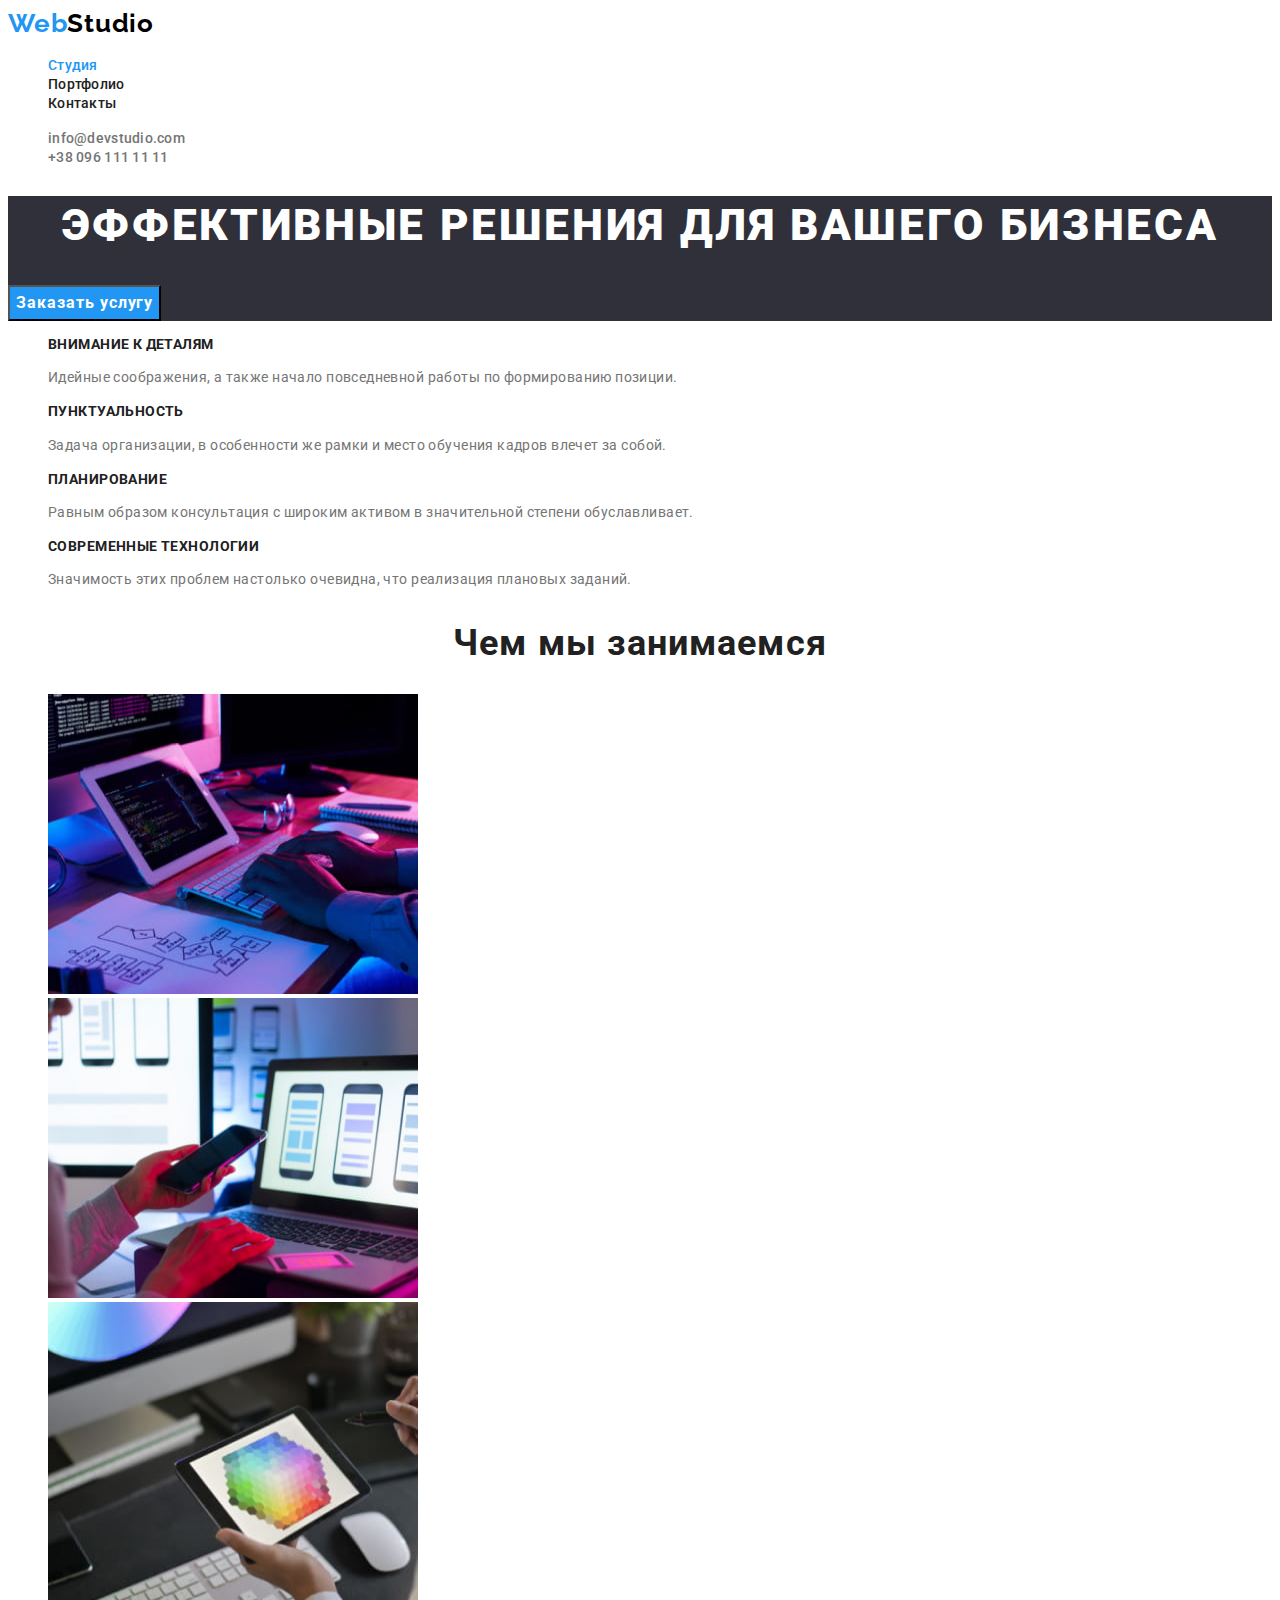
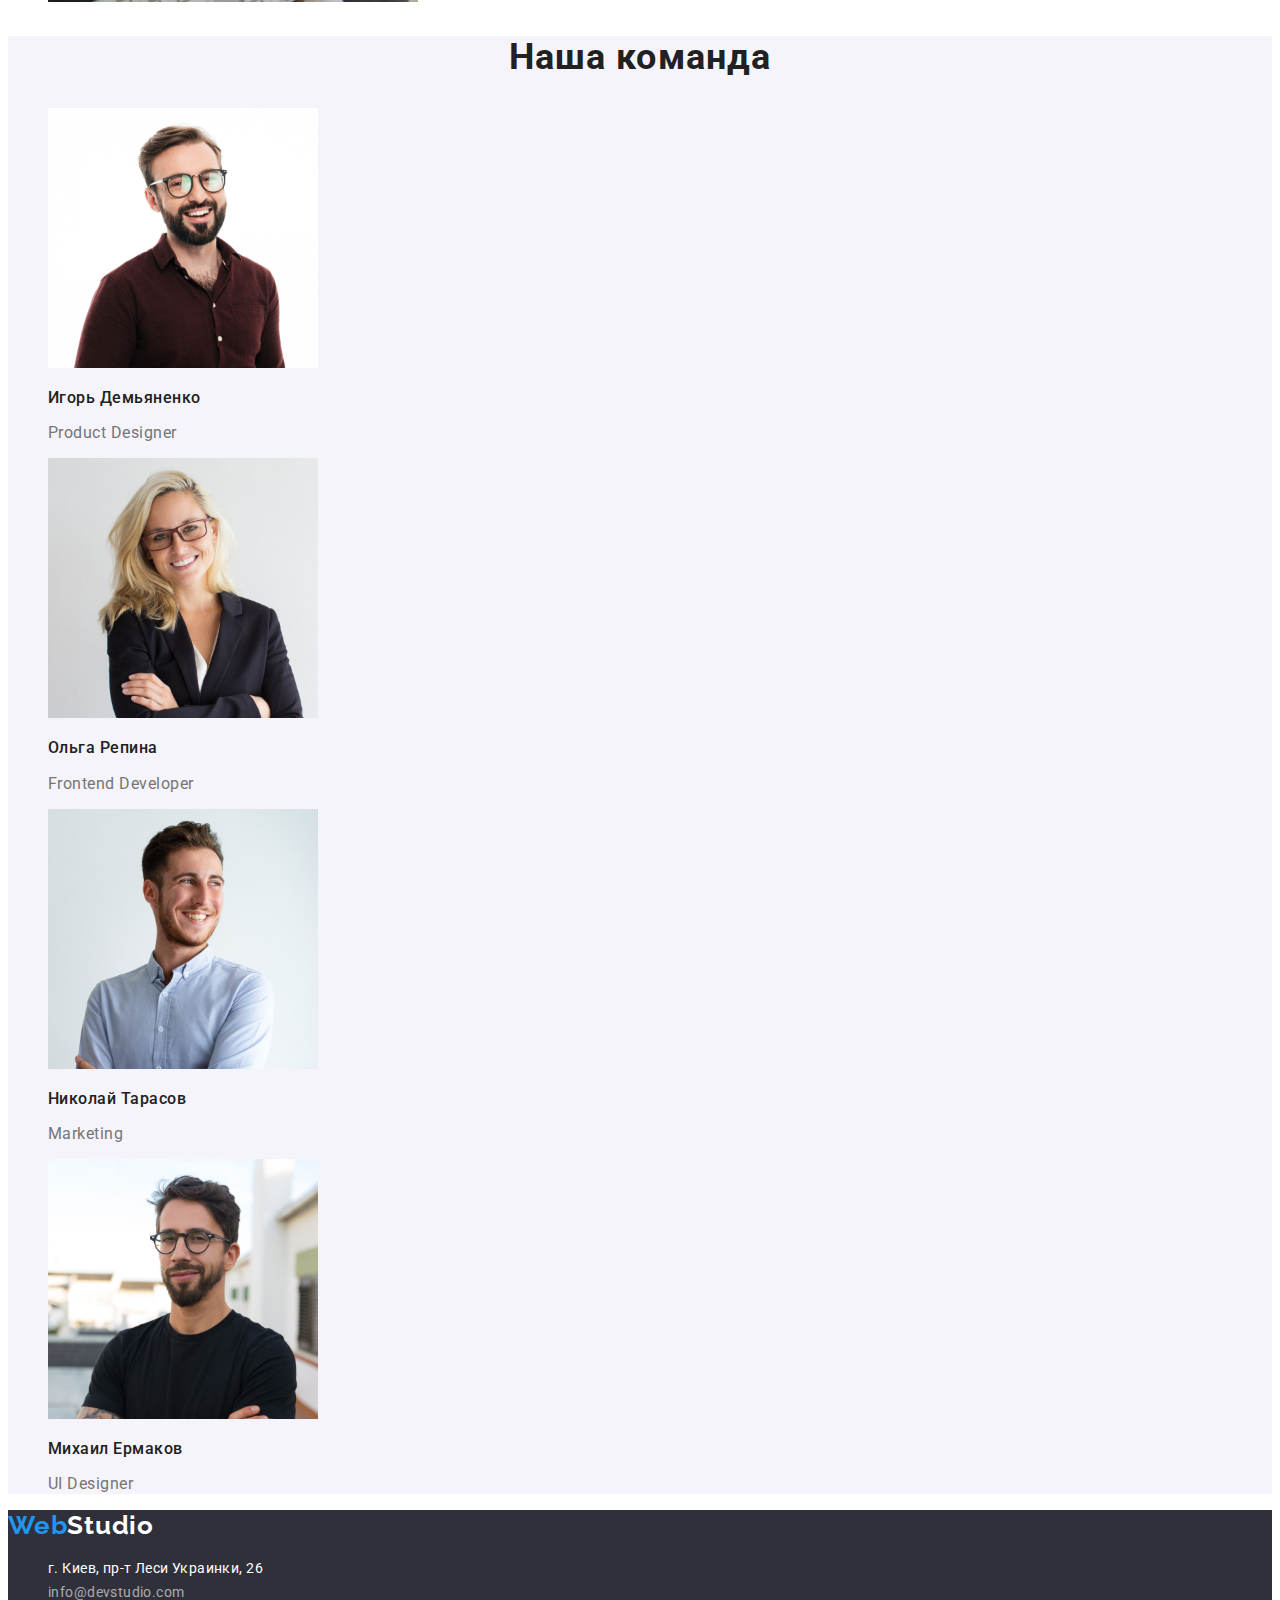
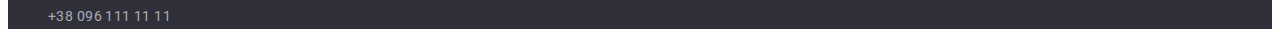
<file: index.html>
<!DOCTYPE html>
<html lang="ru">
<head>
    <meta charset="UTF-8">
    <meta http-equiv="X-UA-Compatible" content="IE=edge">
    <meta name="viewport" content="width=device-width, initial-scale=1.0">
    <title>Студия</title>
    <link href="https://fonts.googleapis.com/css2?family=Raleway:wght@700&family=Roboto:wght@400;500;700;900&display=swap" 
    rel="stylesheet">
    <link rel="stylesheet" href="./css/styles.css">
</head>
<body>
    <!-- навигация -->
    <header>
        <a href="#" class="logo"><span class="logo-web">Web</span>Studio</a>
        <nav>
            <ul class="nav-items">
                <li><a class="nav-items-link current" href="index.html" >Студия</a></li>
                <li><a class="nav-items-link" href="portfolio.html" >Портфолио</a></li>
                <li><a class="nav-items-link" href="#" >Контакты</a></li>
            </ul>
        </nav>
        <ul class="author">
            <li><a class="author-link" href="mailto:info@devstudio.com">info@devstudio.com</a></li>
            <li><a class="author-link" href="tel:+380961111111">+38 096 111 11 11</a></li>
        </ul>
    </header>
    <main>
    <!-- Шапка с кнопкой -->
    <section class="order-type">
        <h1 class="order-title">Эффективные решения для вашего бизнеса</h1>
        <button type="button" class="button-order"> Заказать услугу</button>
    </section>
<!-- Особенности . Скрыть заголовок! -->
    <section>
        <h2 hidden>Особенности</h2>
        <ul class="properties">
            <li class="properties-item"> 
                <h3 class="properties-title">Внимание к деталям</h3>
                <p class="properties-text">Идейные соображения, а также начало повседневной работы по формированию позиции.</p>
            </li>
            <li class="properties-item">
                <h3 class="properties-title">Пунктуальность</h3>
                <p class="properties-text">Задача организации, в особенности же рамки и место обучения кадров влечет за собой.</p>
                </li>
            <li class="properties-item">
                <h3 class="properties-title">Планирование</h3>
                <p class="properties-text">Равным образом консультация с широким активом в значительной степени обуславливает.</p>
                </li>
            <li class="properties-item">
                <h3 class="properties-title">Современные технологии</h3>
                <p class="properties-text">Значимость этих проблем настолько очевидна, что реализация плановых заданий.</p>
                </li>
        </ul>
    </section>
<!-- Чем занимаемся -->
    <section>
        <h2 class="work-title">Чем мы занимаемся</h2>
        <ul class="work-items">
            <li><img src="./images/index/box1.jpg" alt="Работа за компьютером" width="370" height="300"></li>
            <li><img src="./images/index/box2.jpg" alt="Работа за ноутбуком" width="370" height="300"></li>
            <li><img src="./images/index/box3.jpg" alt="Работа на планшете" width="370" height="300"></li>
        </ul>
    </section>
<!-- Наша команда -->
    <section class="our-team">
        <h2 class="our-team-title">Наша команда</h2>
        <ul class="our-team-items">
            <li>
                <img src="./images/index/photo1.jpg" alt="Игорь Демьяненко, Product Designer" width="270" height="260">  
                <h3 class="our-team-name">Игорь Демьяненко</h3>
                <p class="our-team-post">Product Designer</p>                                    
            </li>
            <li>
                <img src="./images/index/photo2.jpg" alt="Ольга Репина, Frontend Developer" width="270" height="260">  
                <h3 class="our-team-name">Ольга Репина</h3>
                <p class="our-team-post">Frontend Developer</p>
            </li>
            <li>
                <img src="./images/index/photo3.jpg" alt="Николай Тарасов, Marketing" width="270" height="260">  
                <h3 class="our-team-name">Николай Тарасов</h3>
                <p class="our-team-post">Marketing</p>
            </li>
            <li>
                <img src="./images/index/photo4.jpg" alt="Михаил Ермаков, UI Designer" width="270" height="260">  
                <h3 class="our-team-name">Михаил Ермаков</h3>
                <p class="our-team-post">UI Designer</p>
            </li>
        </ul>
    </section>
        
    </main>
    <!-- Подвал, футер -->
    <footer class="footer">
        <a class="logo-foot" 
        href="#" 
        target="_blank" 
        rel="noopener noreferrer">
        <span class="logo-web">Web</span>Studio</a>
        <address>
            <ul class="footer-list">
                <li><a class="link-map" 
                    href="https://goo.gl/maps/UUaV6C99xNGQSZhZA" 
                    target="_blank" 
                    rel="noopener noreferrer">г. Киев, пр-т Леси Украинки, 26</a></li>
                <li><a class="contacts" href="mailto:info@devstudio.com">info@devstudio.com</a></li>
                <li><a class="contacts" href="tel:+380961111111">+38 096 111 11 11</a></li>
            </ul>        
        </address>      
    </footer>
   
</body>
</html>
</file>
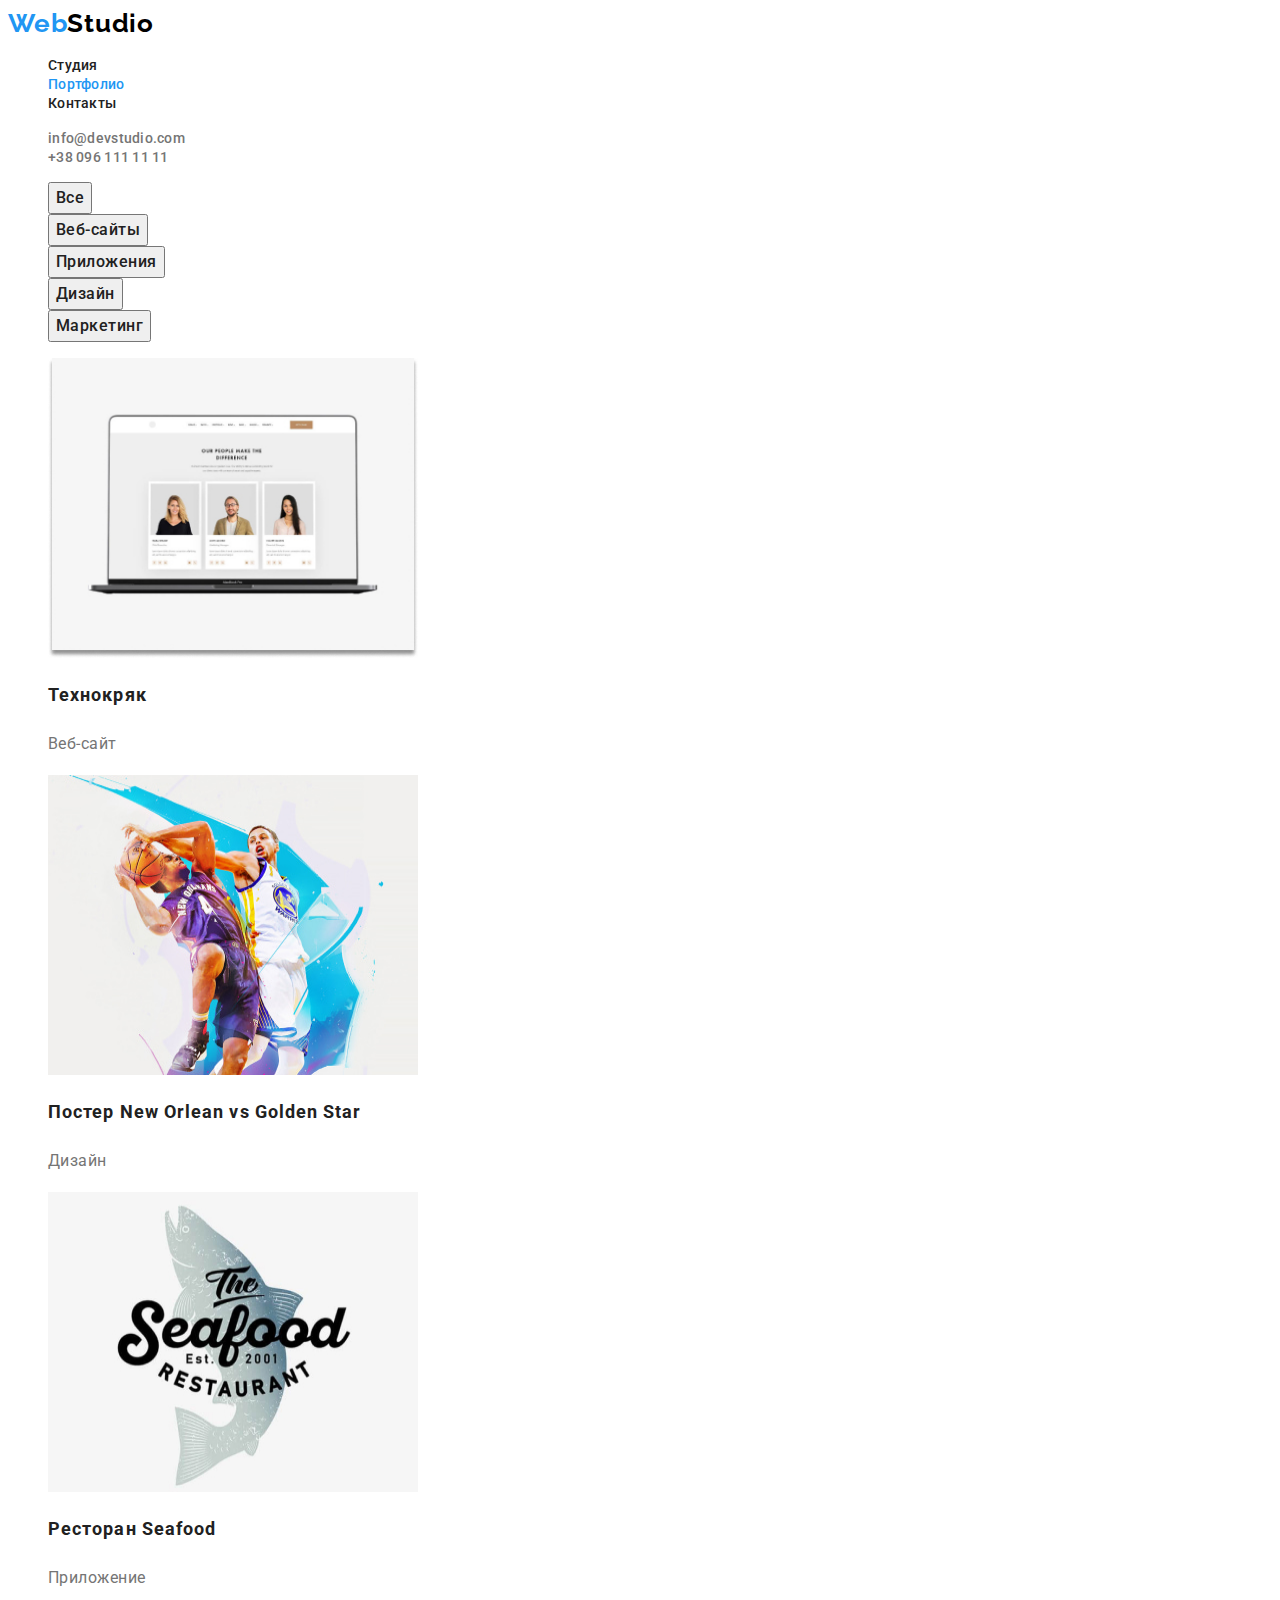
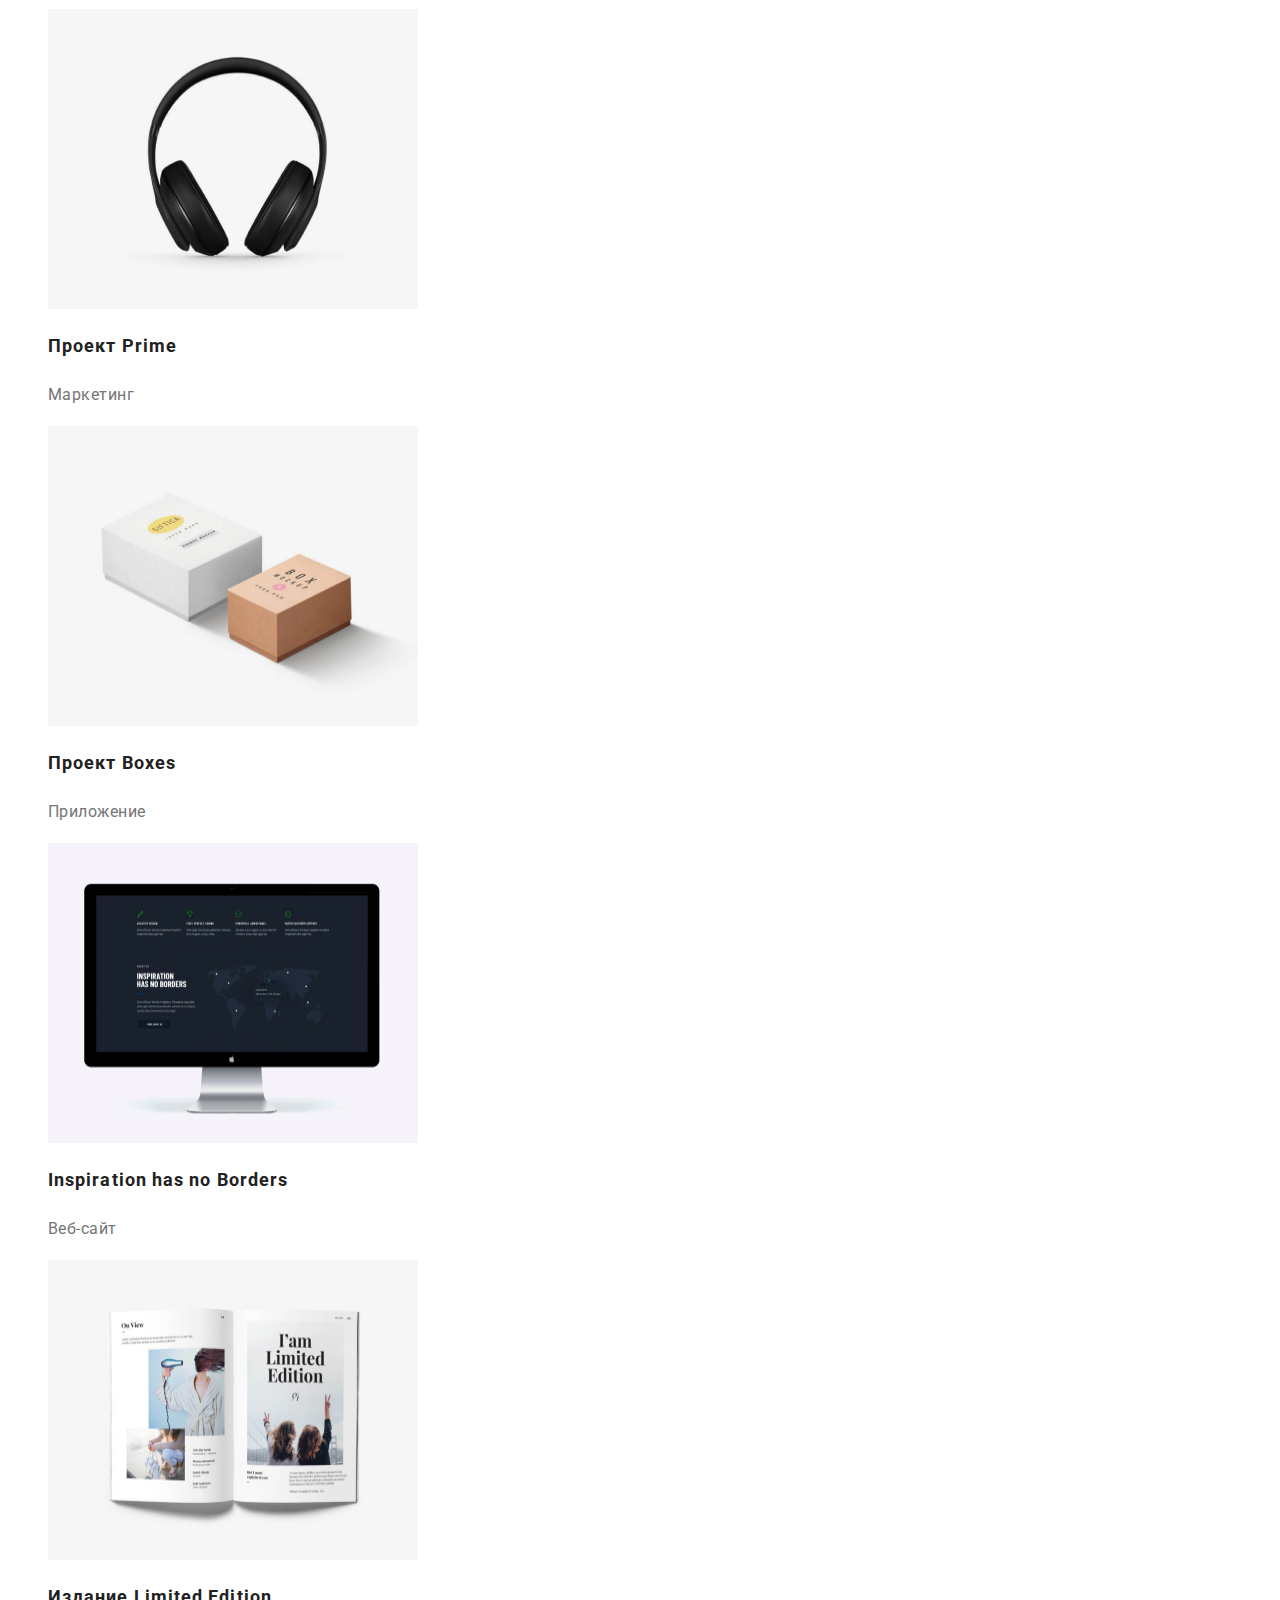
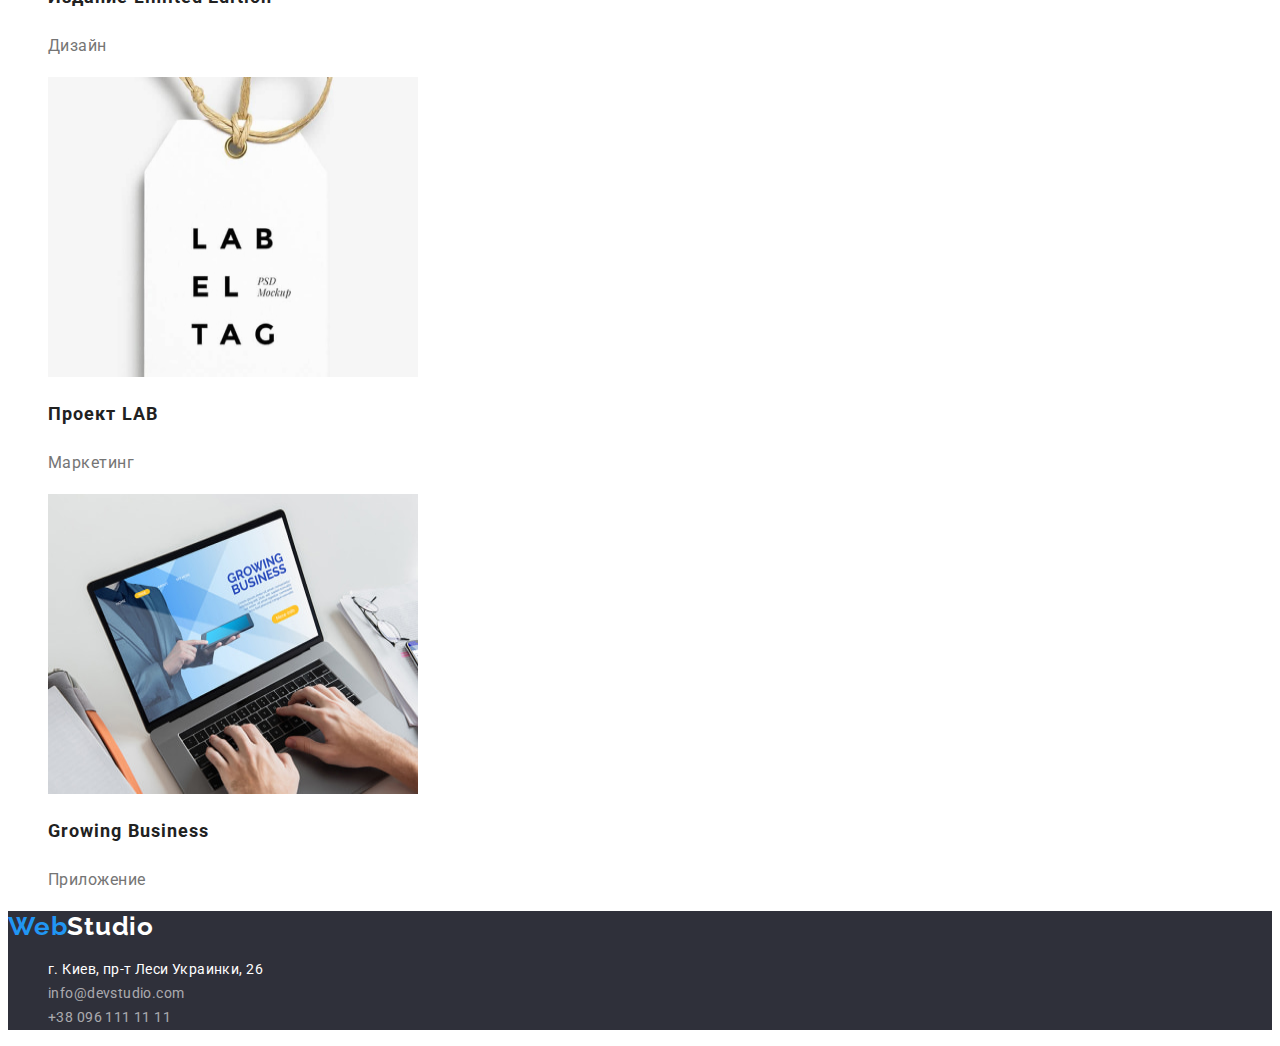
<file: portfolio.html>
<!DOCTYPE html>
<html lang="ru">
<head>
    <meta charset="UTF-8">
    <meta http-equiv="X-UA-Compatible" content="IE=edge">
    <meta name="viewport" content="width=device-width, initial-scale=1.0">
    <title>Портфолио</title>
    <link href="https://fonts.googleapis.com/css2?family=Raleway:wght@700&family=Roboto:wght@400;500;700;900&display=swap" 
    rel="stylesheet">
    <link rel="stylesheet" href="./css/styles.css">
</head>
<body>
    <!-- навигация -->
    <header>
        <a href="#" class="logo"><span class="logo-web">Web</span>Studio</a>
        <nav>
            <ul class="nav-items">
                <li><a class="nav-items-link" href="index.html" >Студия</a></li>
                <li><a class="nav-items-link current" href="portfolio.html" >Портфолио</a></li>
                <li><a class="nav-items-link" href="#" >Контакты</a></li>
            </ul>
        </nav>
        <ul class="author">
            <li><a class="author-link" href="mailto:info@devstudio.com">info@devstudio.com</a></li>
            <li><a class="author-link" href="tel:+380961111111">+38 096 111 11 11</a></li>
        </ul>
    </header>
    <main>
        <!-- Кнопки фильтра -->
        <section>
            <h1 hidden>Фильтр</h1>
            <ul class="button-items">
                <li><button type="button" class="button-filtr">Все</button></li>
                <li><button type="button" class="button-filtr">Веб-сайты</button></li>
                <li><button type="button" class="button-filtr">Приложения</button></li>
                <li><button type="button" class="button-filtr">Дизайн</button></li>
                <li><button type="button" class="button-filtr">Маркетинг</button></li>
            </ul>

    <!-- Секция Портфолио -->
            <ul class="gallery">
                <li class="gallery-item">
                    <img src="./images/portfolio/imgp1.jpg" alt="Экран ноутбука" 
                    width="370" 
                    height="300">
                    <h2 class="gallery-title">Технокряк</h2> 
                    <p class="gallery-text">Веб-сайт</p>
                </li>
                <li class="gallery-item">
                    <img src="./images/portfolio/imgp2.jpg" alt="Баскетболисты" 
                    width="370" 
                    height="300">
                    <h2 class="gallery-title">Постер New Orlean vs Golden Star</h2> 
                    <p class="gallery-text">Дизайн</p>
                </li>
                <li class="gallery-item">
                    <img src="./images/portfolio/imgp3.jpg" alt="Логотип ресторана Seafood" 
                    width="370" 
                    height="300">
                    <h2 class="gallery-title">Ресторан Seafood</h2> 
                    <p class="gallery-text">Приложение</p>
                </li>
                <li class="gallery-item">
                    <img src="./images/portfolio/imgp4.jpg" alt="Безпроводные наушники"
                    
                    width="370" 
                    height="300">
                    <h2 class="gallery-title">Проект Prime</h2> 
                    <p class="gallery-text">Маркетинг</p>
                </li>
                <li class="gallery-item">
                    <img src="./images/portfolio/imgp5.jpg" alt="Две коробки" 
                    width="370" 
                    height="300">
                    <h2 class="gallery-title">Проект Boxes</h2> 
                    <p class="gallery-text">Приложение</p>
                </li>
                <li class="gallery-item">
                    <img src="./images/portfolio/imgp6.jpg" alt="Екран компьютера"
                    width="370"
                    height="300">
                    <h2 class="gallery-title">Inspiration has no Borders</h2> 
                    <p class="gallery-text">Веб-сайт</p>
                </li>
                <li class="gallery-item">
                    <img src="./images/portfolio/imgp7.jpg" alt="Развернутая книга" 
                    width="370" 
                    height="300">
                    <h2 class="gallery-title">Издание Limited Edition</h2> 
                    <p class="gallery-text">Дизайн</p>
                </li>
                <li class="gallery-item">
                    <img src="./images/portfolio/imgp8.jpg" alt="Бирка Labletag" 
                    width="370" 
                    height="300">
                    <h2 class="gallery-title">Проект LAB</h2> 
                    <p class="gallery-text">Маркетинг</p>
                </li>
                <li class="gallery-item">
                    <img src="./images/portfolio/imgp9.jpg" alt="Открытый Ноутбук" 
                    width="370" 
                    height="300">
                    <h2 class="gallery-title">Growing Business</h2> 
                    <p class="gallery-text">Приложение</p>
                </li>
            </ul>
        </section>

    </main>
    <!-- Подвал, футер -->
    <footer class="footer">
        <a class="logo-foot" 
        href="#" 
        target="_blank" 
        rel="noopener noreferrer">
        <span class="logo-web">Web</span>Studio</a>
        <address>
            <ul class="footer-list">
                <li><a class="link-map" 
                    href="https://goo.gl/maps/UUaV6C99xNGQSZhZA" 
                    target="_blank" 
                    rel="noopener noreferrer">г. Киев, пр-т Леси Украинки, 26</a></li>
                <li><a class="contacts" href="mailto:info@devstudio.com">info@devstudio.com</a></li>
                <li><a class="contacts" href="tel:+380961111111">+38 096 111 11 11</a></li>
            </ul>        
        </address>      
    </footer>
   
</body>
</html>
</file>
<file: css/styles.css>
:root {
  --acsent-color: #2196f3;
  --title-color: #212121;
  --link-color: #212121;
  --text-color: #757575;
  --button-background: #2196f3;
  --button-filtr-color: #212121;
  --team-background: #F5F4FA;
  --footer-background: #2f303a;

}
body {
  background-color: #ffffff;
  color: #757575;
  font-family: 'Roboto', sans-serif;
}

/* Цвет логотипа */
.logo {
  color: #000000;
  font-family: 'Raleway';
  font-weight: 700;
  font-size: 26px;
  line-height: 1.2;
  letter-spacing: 0.03em;
  text-decoration: none;
}
.logo:hover,
.logo:focus {
  color: var(--acsent-color);
}
.logo-web{
  color: var(--acsent-color);
}
/* Навигация  */
.nav-items {
  list-style: none;
  
}
.nav-items-link,
.author-link{
  font-weight: 500;
  font-size: 14px;
  line-height: 1.1;
  letter-spacing: 0.02em;
  color: var(--link-color);
  text-decoration: none;
}
.nav-items-link:hover,
.nav-items-link:focus,
.author-link:hover,
.author-link:focus{
  color: var(--acsent-color);
}
/* Эффект текущей страницы */
.nav-items .current{
  color: var(--acsent-color);
}
.author{
  list-style: none;
}
.author-link{
  color: #757575;
}
  
/* Блок решения 
с кнопкой заказать услугу   */
.order-type {
  background-color: #2f303a;
}

.order-title {
  font-weight: 900;
  font-size: 44px;
  line-height: 1.36;
  text-align: center;
  letter-spacing: 0.06em;
  text-transform: uppercase;
  color: #ffffff;
  background-color: #2f303a;

}
/* Кнопка Заказать услугу */
.button-order {
  font-family: inherit;
  font-weight: 700;
  font-size: 16px;
  line-height: 1.88;
  display: flex;
  align-items: center;
  text-align: center;
  letter-spacing: 0.06em;
  color: #ffffff;
  background-color: var(--button-background);
  cursor: pointer;
}

.button-order:hover,
.button-order:focus {
  background-color: #188CE8;
}
/* Properties - Особенности */
.properties{
  list-style: none;
}
.properties-title{
  font-weight: 700;
  font-size: 14px;
  line-height: 1.1;
  letter-spacing: 0.03em;
  text-transform: uppercase;
  color: var(--link-color);
}
.properties-text{
  font-size: 14px;
  line-height: 1.71;
  letter-spacing: 0.03em;
  color: var(--text-color);

}
/* Чем мы занимаемся */
.work-title,
.our-team-title{
  font-weight: 700;
  font-size: 36px;
  line-height: 1.17;
  text-align: center;
  letter-spacing: 0.03em;
  color: var(--title-color);
}
.work-items{
  list-style: none;
}

/* Наша команда */
.our-team{
  background-color: var(--team-background);
}
.our-team-items{
  list-style: none;
}
.our-team-name{
  font-weight: 500;
  font-size: 16px;
  line-height: 1.2;
  /* text-align: center; */
  letter-spacing: 0.03em;
  color: var(--title-color);
}
.our-team-post{
  font-size: 16px;
  line-height: 1.2;
  /* text-align: center; */
  letter-spacing: 0.03em;
  color: var(--text-color);
}
/* Галерея */
/* Список без маркеров */
.gallery {
  list-style: none;
}
.gallery-title {
  font-weight: 700;
  font-size: 18px;
  line-height: 2;
  letter-spacing: 0.06em;
  color: var(--title-color);
}
.gallery-text {
  font-size: 16px;
  line-height: 1.88;
  letter-spacing: 0.03em;
  color: var(--text-color);
}

/* Кнопки фильтра */
.button-items {
  list-style: none;
}
.button-filtr {
  font-family: inherit;
  font-weight: 500;
  font-size: 16px;
  line-height: 1.62;
  text-align: center;
  letter-spacing: 0.03em;
  color: var(--button-filtr-color);
  cursor: pointer;
}
.button-filtr:hover,
.button-filtr:focus {
  background-color: var(--button-background);
  color: #ffffff;
}
/* Footer */
.footer {
  background-color: var(--footer-background);
  
}
.logo-foot {
  color: #ffffff;
  font-family: 'Raleway';
  font-weight: 700;
  font-size: 26px;
  line-height: 1.2;
  letter-spacing: 0.03em;
  text-decoration: none;
}
.logo-foot:hover,
.logo-foot:focus{
  color: var(--acsent-color);
}
.footer-list{
  list-style: none;
}
/* Адрес - карта */
.link-map,
.contacts {
  font-style: normal;
  font-size: 14px;
  line-height: 1.71;
  letter-spacing: 0.03em;
  color: #ffffff;
  text-decoration: none;
}

.contacts {
  color: #ffffff99;

}
.link-map:hover,
.link-map:focus,
.contacts:hover,
.contacts:focus{
  color: var(--acsent-color);
}
</file>
